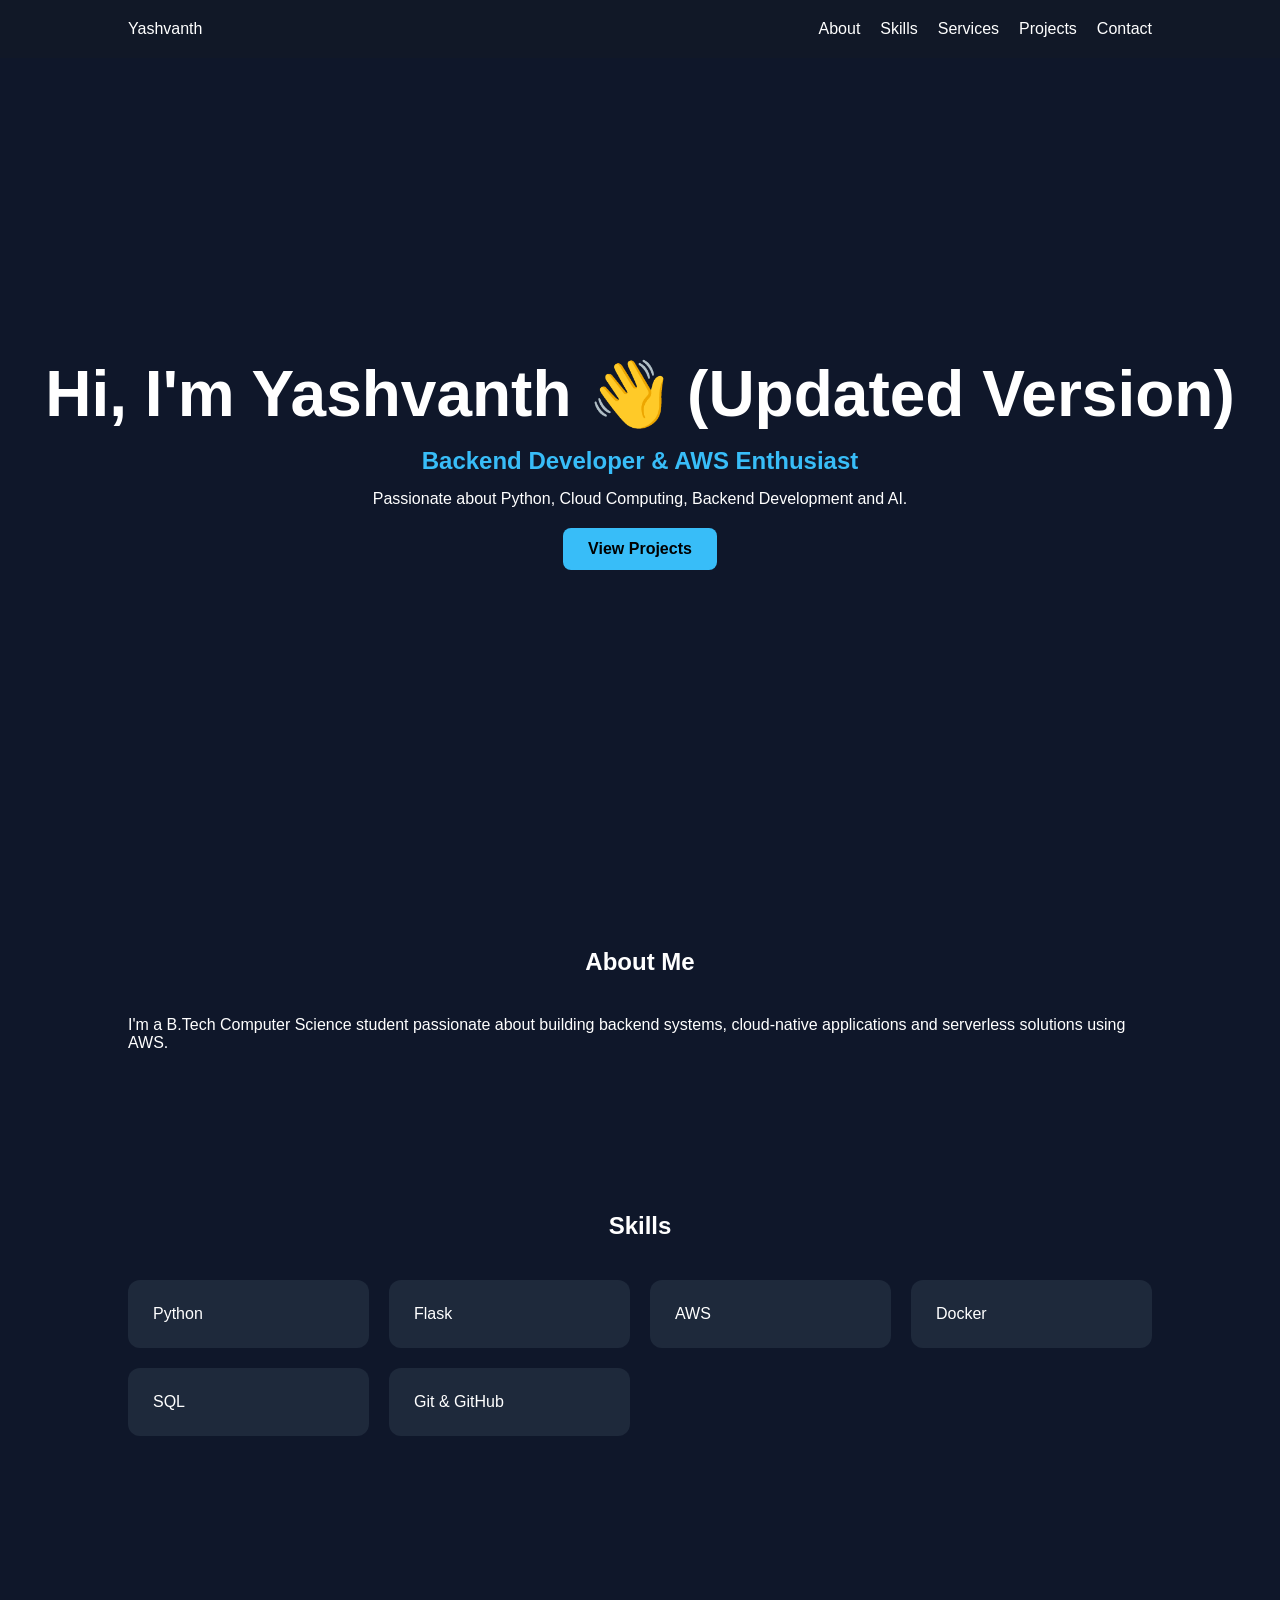
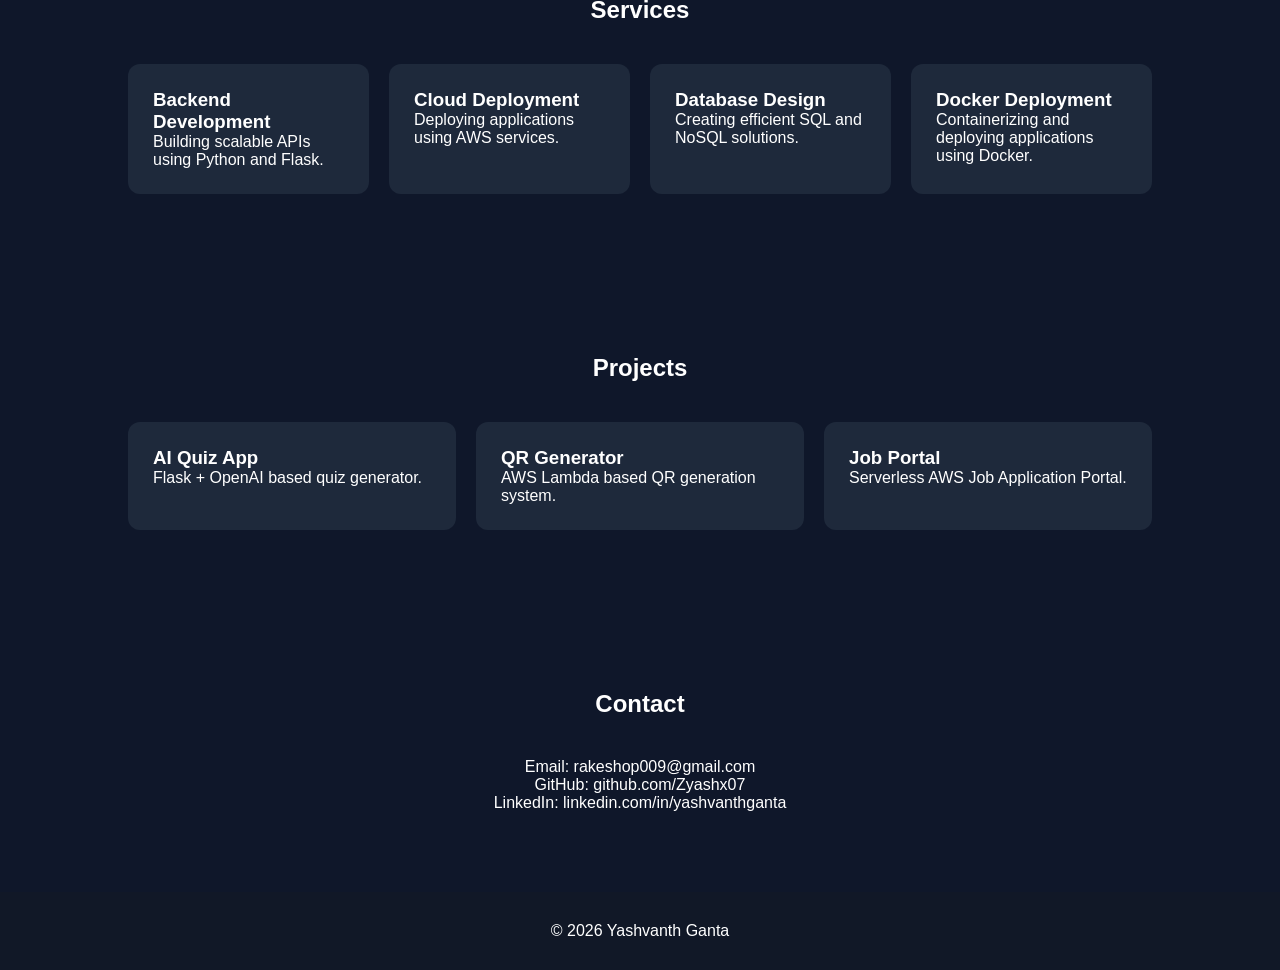
<file: CODEBASES/docker-portfolio-website/index.html>
<!DOCTYPE html>
<html lang="en">
<head>
<meta charset="UTF-8">
<meta name="viewport" content="width=device-width, initial-scale=1.0">
<title>Yashvanth Portfolio 🚀</title>
<link rel="stylesheet" href="style.css">
</head>
<body>

<header>
    <nav>
        <div class="logo">Yashvanth</div>

        <ul>
            <li><a href="#about">About</a></li>
            <li><a href="#skills">Skills</a></li>
            <li><a href="#services">Services</a></li>
            <li><a href="#projects">Projects</a></li>
            <li><a href="#contact">Contact</a></li>
        </ul>
    </nav>

    <div class="hero">
        <h1>Hi, I'm Yashvanth 👋 (Updated Version)</h1>
        <h2>Backend Developer & AWS Enthusiast</h2>

        <p>
            Passionate about Python, Cloud Computing,
            Backend Development and AI.
        </p>

        <a href="#projects" class="btn">View Projects</a>
    </div>
</header>

<section id="about">
    <h2>About Me</h2>

    <p>
        I'm a B.Tech Computer Science student passionate
        about building backend systems, cloud-native
        applications and serverless solutions using AWS.
    </p>
</section>

<section id="skills">
    <h2>Skills</h2>

    <div class="cards">
        <div class="card">Python</div>
        <div class="card">Flask</div>
        <div class="card">AWS</div>
        <div class="card">Docker</div>
        <div class="card">SQL</div>
        <div class="card">Git & GitHub</div>
    </div>
</section>

<section id="services">
    <h2>Services</h2>

    <div class="cards">
        <div class="card">
            <h3>Backend Development</h3>
            <p>Building scalable APIs using Python and Flask.</p>
        </div>

        <div class="card">
            <h3>Cloud Deployment</h3>
            <p>Deploying applications using AWS services.</p>
        </div>

        <div class="card">
            <h3>Database Design</h3>
            <p>Creating efficient SQL and NoSQL solutions.</p>
        </div>

        <div class="card">
             <h3>Docker Deployment</h3>
            <p>Containerizing and deploying applications using Docker.</p>
        </div>
    </div>
</section>

<section id="projects">
    <h2>Projects</h2>

    <div class="cards">
        <div class="card">
            <h3>AI Quiz App</h3>
            <p>Flask + OpenAI based quiz generator.</p>
        </div>

        <div class="card">
            <h3>QR Generator</h3>
            <p>AWS Lambda based QR generation system.</p>
        </div>

        <div class="card">
            <h3>Job Portal</h3>
            <p>Serverless AWS Job Application Portal.</p>
        </div>
    </div>
</section>

<section id="contact">
    <h2>Contact</h2>

    <p>Email: rakeshop009@gmail.com</p>
    <p>GitHub: github.com/Zyashx07</p>
    <p>LinkedIn: linkedin.com/in/yashvanthganta</p>
</section>

<footer>
    <p>© 2026 Yashvanth Ganta</p>
</footer>

<script src="script.js"></script>
</body>
</html>
</file>
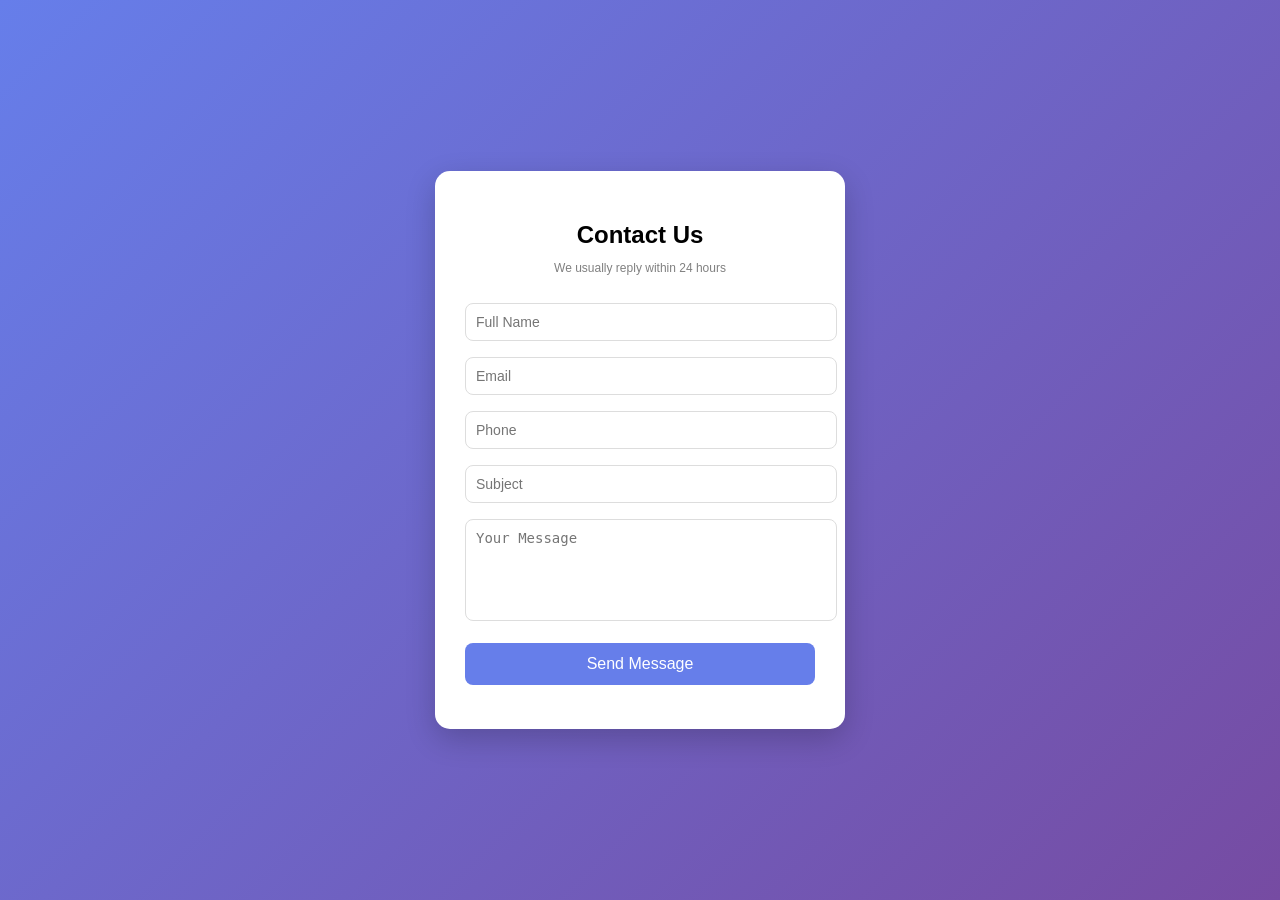
<file: CODEBASES/Email-Auto/index.html>
<!DOCTYPE html>
<head>
    <meta charset="UTF-8">
    <title>Contact Us</title>
    <link rel="stylesheet" href="style.css">
</head>

<body>

<div class="container">

    <div class="card">

        <h2>Contact Us</h2>
        <p class="sub">We usually reply within 24 hours</p>

        <input id="name" placeholder="Full Name">
        <input id="email" placeholder="Email">
        <input id="phone" placeholder="Phone">
        <input id="subject" placeholder="Subject">

        <textarea id="message" placeholder="Your Message"></textarea>

        <button onclick="submitForm()" id="btn">
            Send Message
        </button>

        <p id="status"></p>

    </div>

</div>

<script src="script.js"></script>

</body>
</html>
</file>
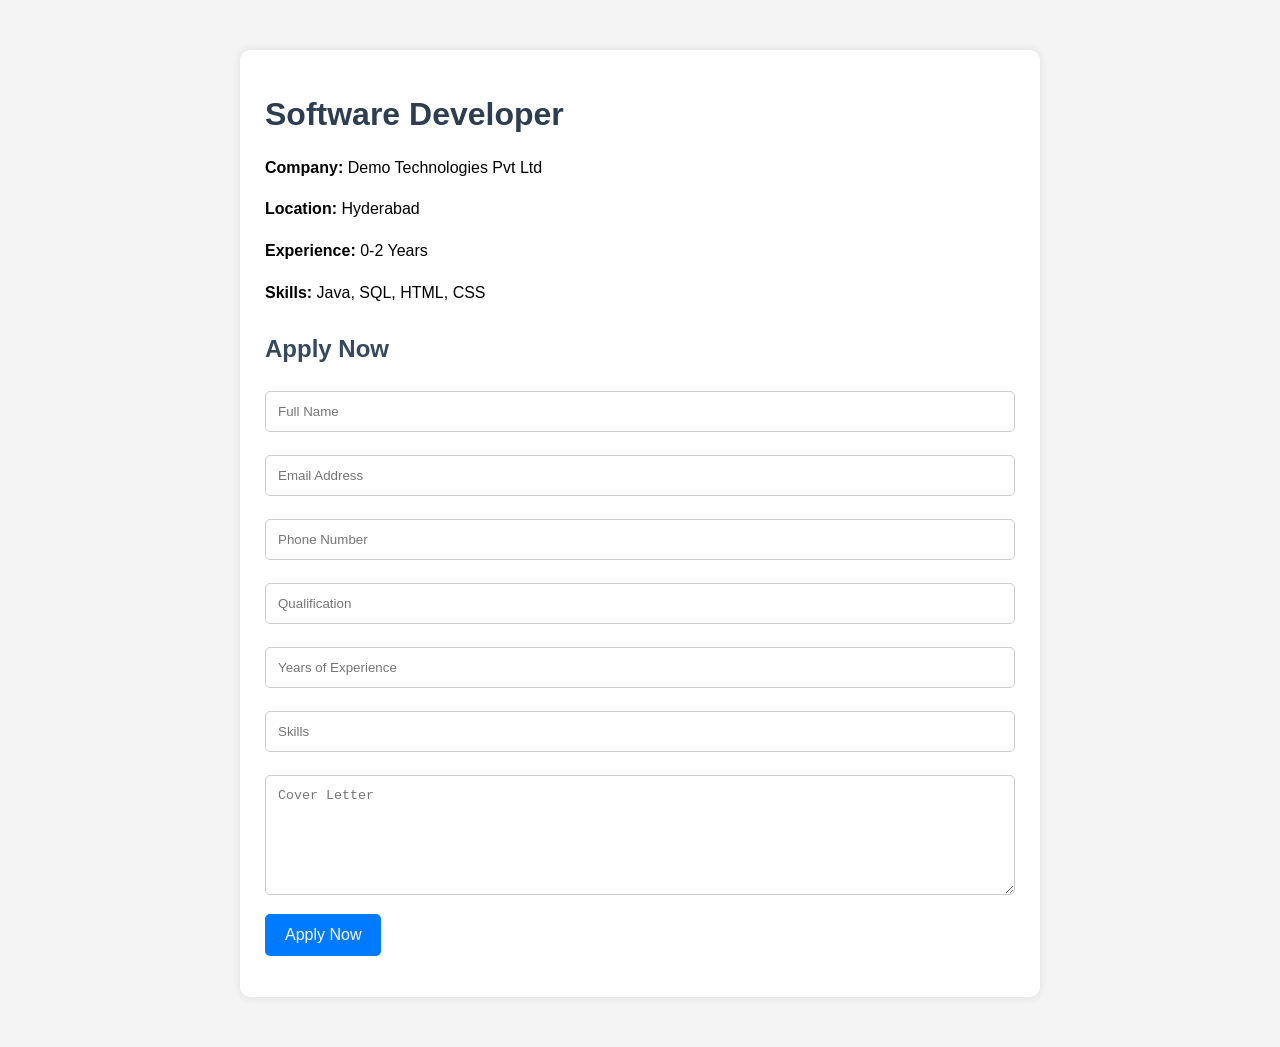
<file: CODEBASES/JobApplication/index.html>
<!DOCTYPE html>
<html>
<head>
<title>Job Application Portal</title>
<link rel="stylesheet" href="style.css">
</head>
<body>
    <div class="container">

        <h1>Software Developer</h1>

        <p><b>Company:</b> Demo Technologies Pvt Ltd</p>
        <p><b>Location:</b> Hyderabad</p>
        <p><b>Experience:</b> 0-2 Years</p>
        <p><b>Skills:</b> Java, SQL, HTML, CSS</p>

        <h2>Apply Now</h2>

        <input id="fullName" placeholder="Full Name">
        <input id="email" placeholder="Email Address">
        <input id="phoneNumber" placeholder="Phone Number">
        <input id="qualification" placeholder="Qualification">
        <input id="experience" placeholder="Years of Experience">
        <input id="skills" placeholder="Skills">

        <textarea id="coverLetter" placeholder="Cover Letter"></textarea>

        <button onclick="applyJob()">Apply Now</button>

        <p id="msg"></p>

    </div>

    <script src="script.js"></script>
</body>
</html>
</file>
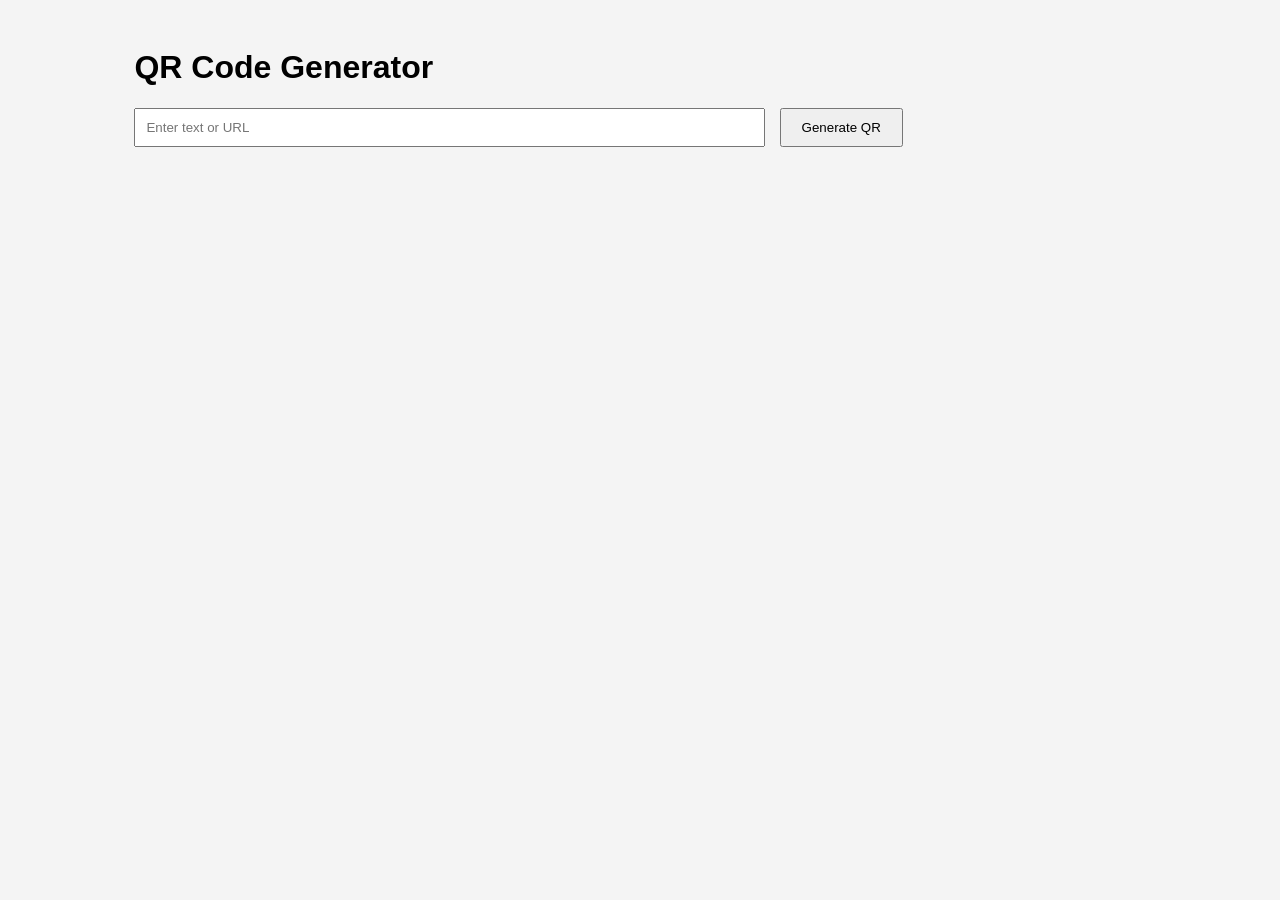
<file: CODEBASES/QR-GENERATION/index.html>
<!DOCTYPE html>
<html>

<head>

    <title>QR Code Generator</title>

    <link rel="stylesheet" href="style.css">

</head>

<body>

    <div class="container">

        <h1>QR Code Generator</h1>

        <input
            type="text"
            id="textInput"
            placeholder="Enter text or URL"
        >

        <button onclick="generateQR()">
            Generate QR
        </button>

        <div id="result"></div>

    </div>

    <script src="script.js"></script>

</body>
</html>
</file>
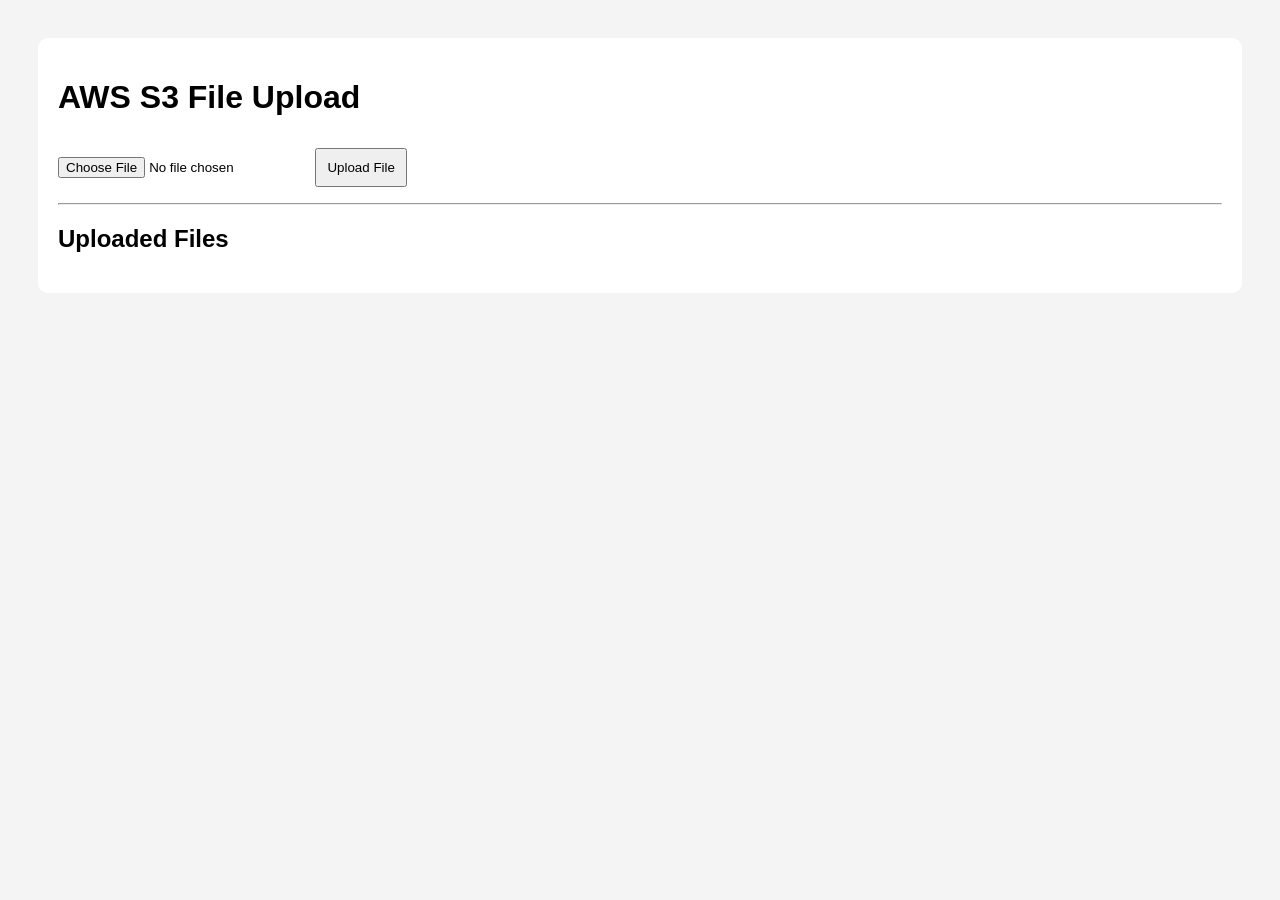
<file: CODEBASES/s3-upload-app/index.html>
<!DOCTYPE html>
<html>

<head>
    <title>S3 File Upload App</title>
    <link rel="stylesheet" href="style.css">
</head>

<body>

    <div class="container">

        <h1>AWS S3 File Upload</h1>

        <input type="file" id="fileInput">

        <button onclick="uploadFile()">
            Upload File
        </button>

        <p id="message"></p>

        <hr>

        <h2>Uploaded Files</h2>

        <div id="fileList"></div>

    </div>

    <script src="https://sdk.amazonaws.com/js/aws-sdk-2.1691.0.min.js"></script>
    <script src="script.js"></script>

</body>
</html>
</file>
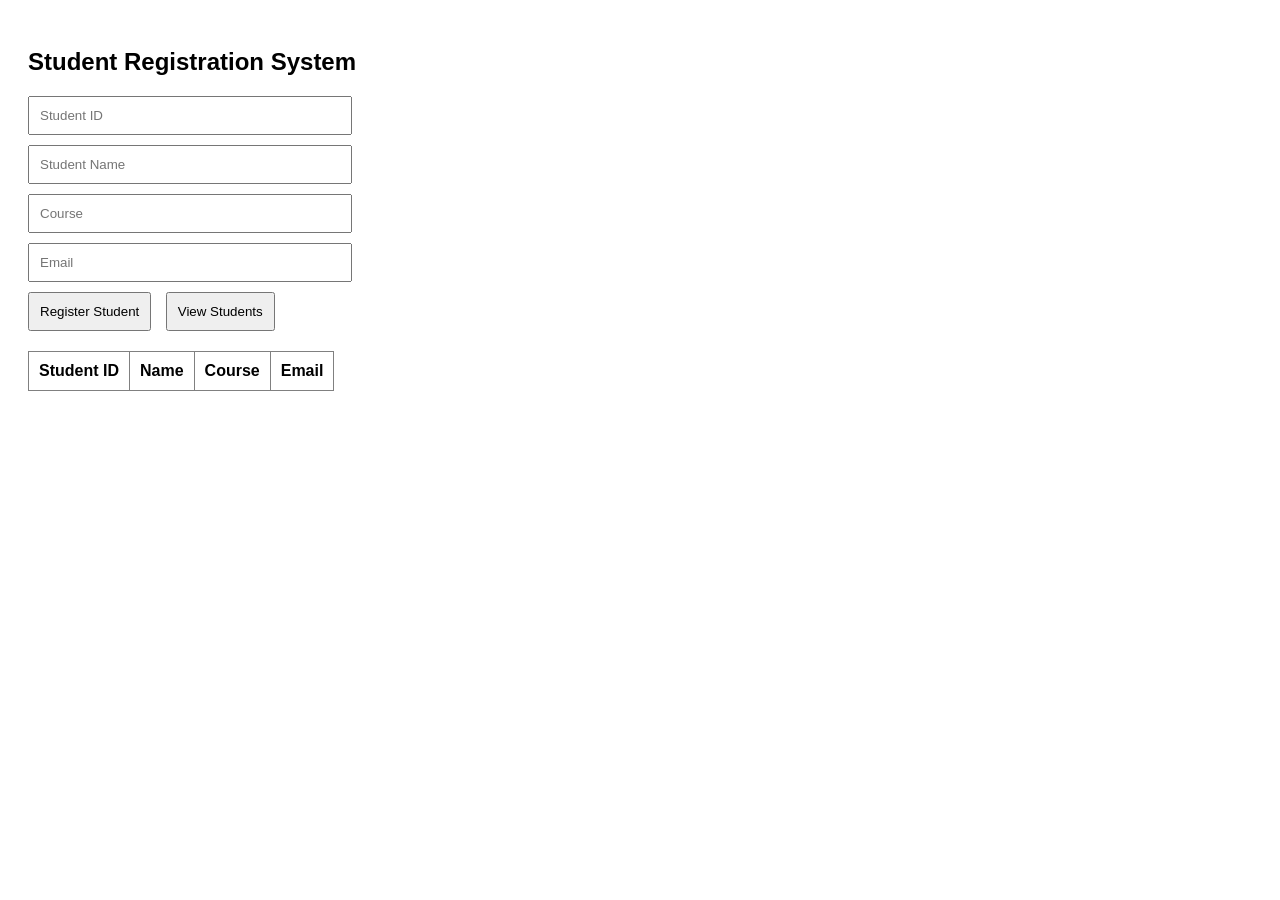
<file: CODEBASES/Student-Reg-DB/index.html>
<!DOCTYPE html>
<html>
<head>
<title>Student Registration</title>
<link rel="stylesheet" href="style.css">
</head>

<body>

<h2>Student Registration System</h2>

<input type="text" id="studentId" placeholder="Student ID">

<input type="text" id="name" placeholder="Student Name">

<input type="text" id="course" placeholder="Course">

<input type="email" id="email" placeholder="Email">

<button onclick="registerStudent()">
Register Student
</button>

<button onclick="viewStudents()">
View Students
</button>

<p id="message"></p>

<table border="1">

<thead>
<tr>
<th>Student ID</th>
<th>Name</th>
<th>Course</th>
<th>Email</th>
</tr>
</thead>

<tbody id="studentTable">
</tbody>

</table>

<script src="script.js"></script>

</body>
</html>
</file>
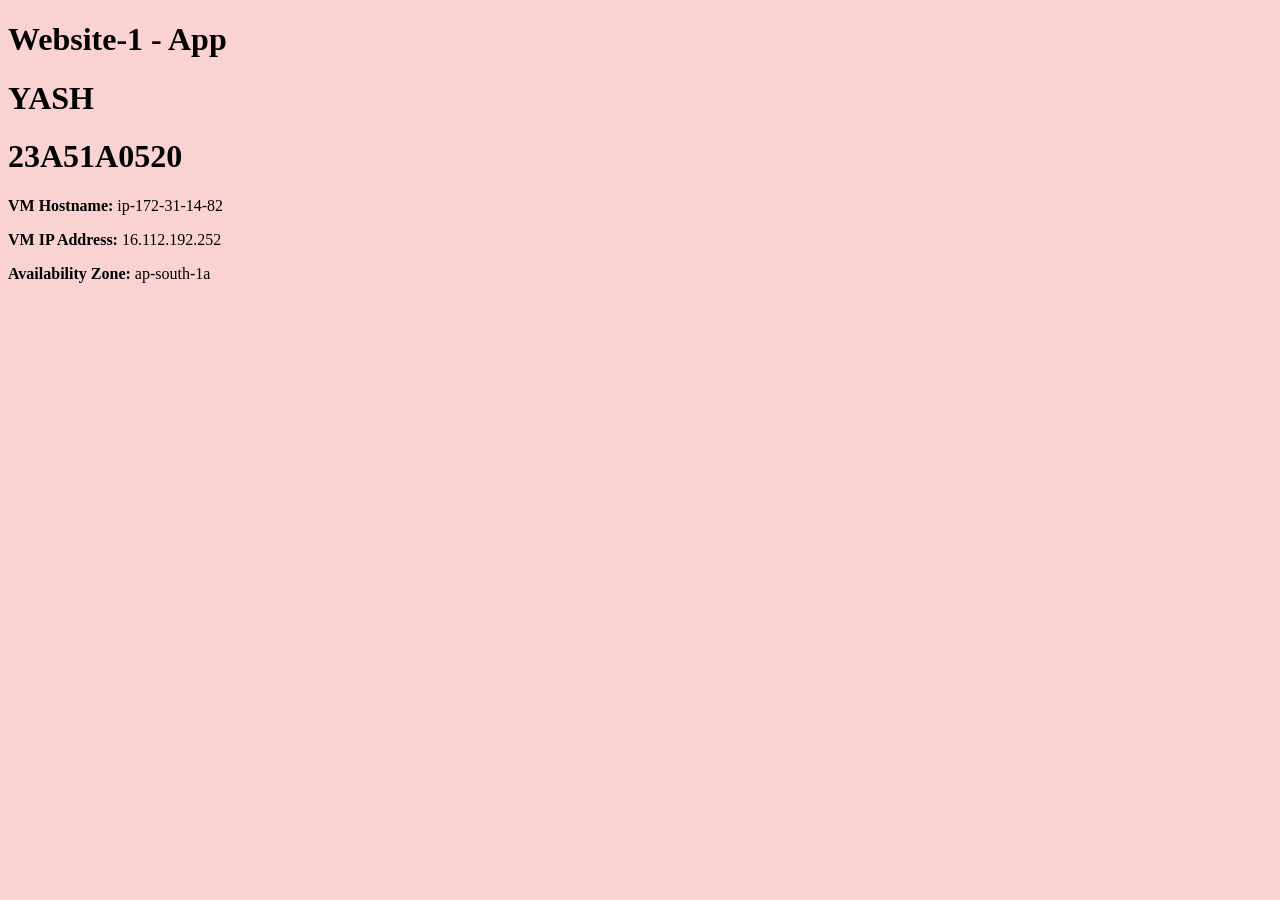
<file: CODEBASES/Nginx-Mutli-Websites/Website1.html>
<!DOCTYPE html>
<html>
<body style='background-color:rgb(250, 210, 210);'>
    <h1>Website-1 - App</h1>
    <h1>YASH</h1>
    <h1>23A51A0520</h1>
    <p><strong>VM Hostname:</strong> ip-172-31-14-82</p>
<p><strong>VM IP Address:</strong> 16.112.192.252</p>
<p><strong>Availability Zone:</strong> ap-south-1a</p>

</body>
</html>
</file>
<file: CODEBASES/docker-portfolio-website/style.css>
*{
    margin:0;
    padding:0;
    box-sizing:border-box;
    scroll-behavior:smooth;
}

body{
    font-family:Arial,sans-serif;
    background:#0f172a;
    color:white;
}

nav{
    display:flex;
    justify-content:space-between;
    align-items:center;
    padding:20px 10%;
    background:#111827;
    position:sticky;
    top:0;
}

nav ul{
    display:flex;
    list-style:none;
    gap:20px;
}

nav a{
    color:white;
    text-decoration:none;
}

.hero{
    height:90vh;
    display:flex;
    flex-direction:column;
    justify-content:center;
    align-items:center;
    text-align:center;
    padding:20px;
}

.hero h1{
    font-size:4rem;
}

.hero h2{
    color:#38bdf8;
    margin:15px 0;
}

.hero p{
    max-width:700px;
    margin-bottom:20px;
}

.btn{
    background:#38bdf8;
    color:black;
    padding:12px 25px;
    border-radius:8px;
    text-decoration:none;
    font-weight:bold;
}

section{
    padding:80px 10%;
}

section h2{
    text-align:center;
    margin-bottom:40px;
}

.cards{
    display:grid;
    grid-template-columns:repeat(auto-fit,minmax(220px,1fr));
    gap:20px;
}

.card{
    background:#1e293b;
    padding:25px;
    border-radius:12px;
    transition:.3s;
}

.card:hover{
    transform:translateY(-8px);
}

#contact{
    text-align:center;
}

footer{
    text-align:center;
    padding:30px;
    background:#111827;
}
</file>
<file: CODEBASES/Email-Auto/style.css>
body {
    margin: 0;
    font-family: Arial, sans-serif;
    background: linear-gradient(135deg, #667eea, #764ba2);
    height: 100vh;
    display: flex;
    justify-content: center;
    align-items: center;
}

.container {
    width: 100%;
    display: flex;
    justify-content: center;
}

.card {
    background: white;
    padding: 30px;
    width: 350px;
    border-radius: 15px;
    box-shadow: 0 10px 30px rgba(0,0,0,0.2);
    text-align: center;
}

h2 {
    margin-bottom: 5px;
}

.sub {
    font-size: 12px;
    color: gray;
    margin-bottom: 20px;
}

input, textarea {
    width: 100%;
    padding: 10px;
    margin: 8px 0;
    border: 1px solid #ddd;
    border-radius: 8px;
    outline: none;
    font-size: 14px;
}

textarea {
    height: 80px;
    resize: none;
}

input:focus, textarea:focus {
    border-color: #667eea;
}

button {
    width: 100%;
    padding: 12px;
    margin-top: 10px;
    border: none;
    border-radius: 8px;
    background: #667eea;
    color: white;
    font-size: 16px;
    cursor: pointer;
    transition: 0.3s;
}

button:hover {
    background: #5a67d8;
}

#status {
    margin-top: 10px;
    font-size: 14px;
    color: green;
}
</file>
<file: CODEBASES/JobApplication/style.css>
body {
    font-family: Arial, sans-serif;
    max-width: 800px;
    margin: 30px auto;
    padding: 20px;
    background: #f4f4f4;
}

.container {
    background: white;
    padding: 25px;
    border-radius: 10px;
    box-shadow: 0 0 10px rgba(0,0,0,0.1);
}

h1 {
    color: #2c3e50;
}

h2 {
    margin-top: 30px;
    color: #34495e;
}

p {
    line-height: 1.6;
}

input,
textarea {
    width: 100%;
    padding: 12px;
    margin-top: 8px;
    margin-bottom: 15px;
    border: 1px solid #ccc;
    border-radius: 5px;
    box-sizing: border-box;
}

textarea {
    height: 120px;
    resize: vertical;
}

button {
    background: #007bff;
    color: white;
    border: none;
    padding: 12px 20px;
    border-radius: 5px;
    cursor: pointer;
    font-size: 16px;
}

button:hover {
    opacity: 0.9;
}

#msg {
    margin-top: 15px;
    font-weight: bold;
    color: green;
}

@media (max-width: 768px) {
    body {
        padding: 10px;
    }

    .container {
        padding: 15px;
    }
}
</file>
<file: CODEBASES/QR-GENERATION/style.css>
body {
    font-family: Arial;
    background: #f4f4f4;
}

.container {
    width: 80%;
    margin: auto;
    padding: 20px;
}

input {
    width: 60%;
    padding: 10px;
}

button {
    padding: 10px 20px;
    margin-left: 10px;
}

img {
    width: 250px;
    margin-top: 20px;
}
</file>
<file: CODEBASES/s3-upload-app/style.css>
body {
    font-family: Arial;
    background: #f4f4f4;
    padding: 30px;
}

.container {
    background: white;
    padding: 20px;
    border-radius: 10px;
}

button {
    padding: 10px;
    margin-top: 10px;
    cursor: pointer;
}

.file-item {
    margin-top: 20px;
}

img {
    width: 200px;
    margin-top: 10px;
}
</file>
<file: CODEBASES/Student-Reg-DB/style.css>
body{
font-family:Arial;
padding:20px;
}

input{
display:block;
margin:10px 0;
padding:10px;
width:300px;
}

button{
padding:10px;
margin-right:10px;
}

table{
margin-top:20px;
border-collapse:collapse;
}

th,td{
padding:10px;
}
</file>
